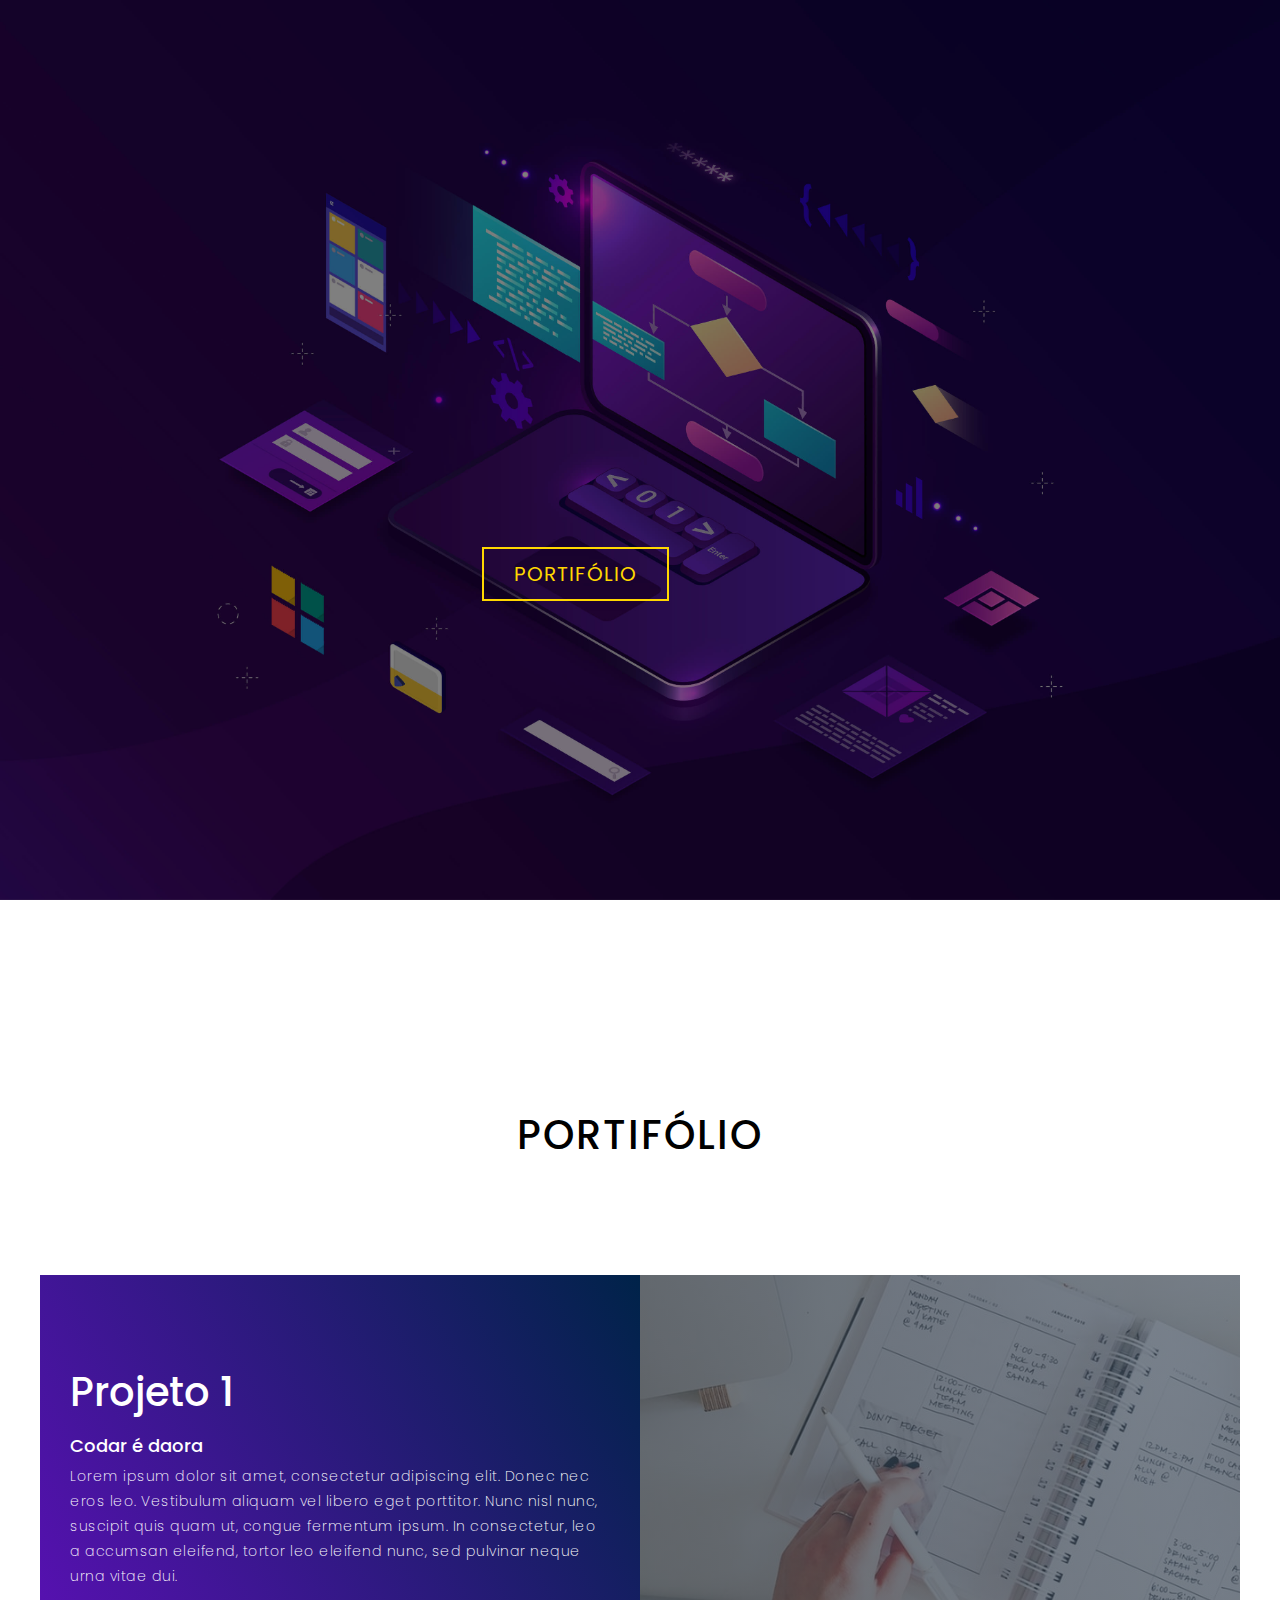
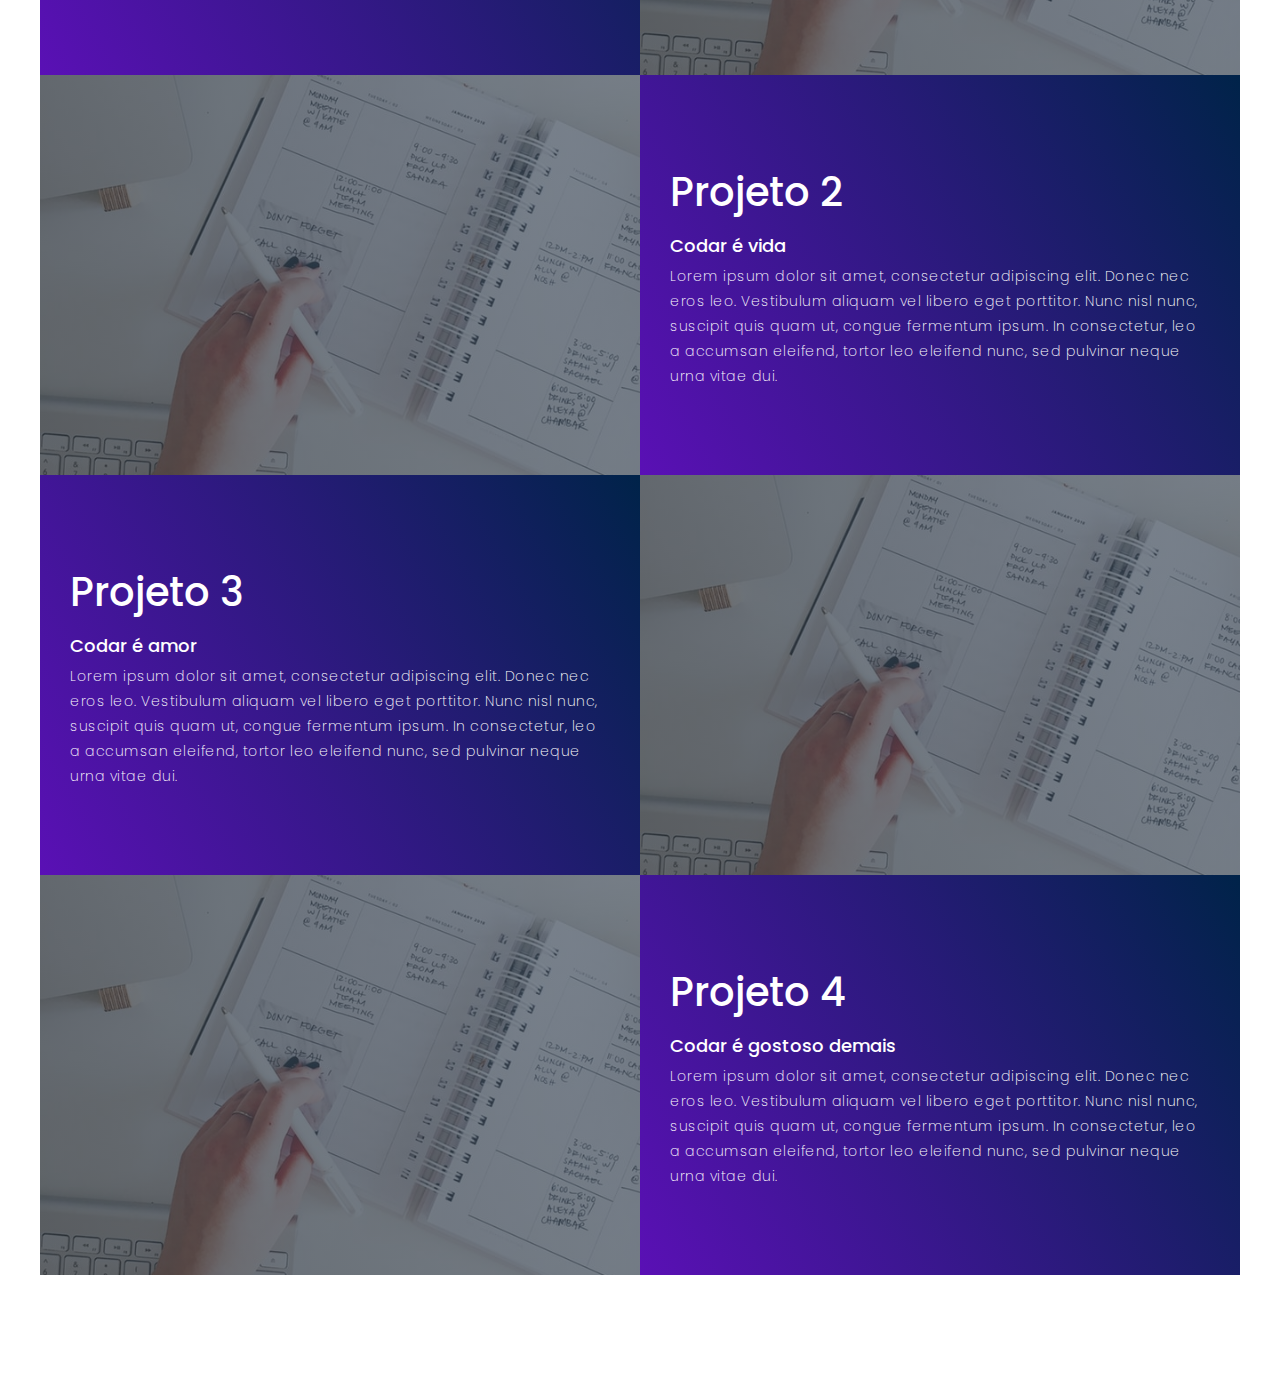
<file: index.html>
<!DOCTYPE html>
<html lang="pt-br">

<head>
    <meta charset="UTF-8">
    <meta name="viewport" content="width=device-width, initial-scale=1.0">
    <link rel="stylesheet" href="style.css">
    <title>Site daora demais</title>
</head>

<body>
    <section id="presentation">
        <div class="presentation container">
            <div>
                <h1>Olá,<span></span></h1>
                <h1>meu nome é<span></span></h1>
                <h1>Gabriel<span></span></h1>
                <a href="#portfolio" type="button" class="cta">Portifólio</a>
            </div>
        </div>
    </section>

    <section id="portfolio">
        <div class="portfolio container">
            <div class="portfolio header">
                <h1 class="section-title"><span>Portifólio</span></h1>
            </div>
            <div class="all-projects">
                <div class="project-item">
                    <div class="project-info">
                        <h1>Projeto 1</h1>
                        <h2>Codar é daora</h2>
                        <p>Lorem ipsum dolor sit amet, consectetur adipiscing elit. Donec nec eros leo. Vestibulum
                            aliquam vel libero eget porttitor. Nunc nisl nunc, suscipit quis quam ut, congue fermentum
                            ipsum. In consectetur, leo a accumsan eleifend, tortor leo eleifend nunc, sed pulvinar neque
                            urna vitae dui.</p>
                    </div>
                    <div class="project-img">
                        <img src="./img-1.png" alt="img">
                    </div>
                </div>
                <div class="project-item">
                    <div class="project-info">
                        <h1>Projeto 2</h1>
                        <h2>Codar é vida</h2>
                        <p>Lorem ipsum dolor sit amet, consectetur adipiscing elit. Donec nec eros leo. Vestibulum
                            aliquam vel libero eget porttitor. Nunc nisl nunc, suscipit quis quam ut, congue fermentum
                            ipsum. In consectetur, leo a accumsan eleifend, tortor leo eleifend nunc, sed pulvinar neque
                            urna vitae dui.</p>
                    </div>
                    <div class="project-img">
                        <img src="./img-1.png" alt="img">
                    </div>
                </div>
                <div class="project-item">
                    <div class="project-info">
                        <h1>Projeto 3</h1>
                        <h2>Codar é amor</h2>
                        <p>Lorem ipsum dolor sit amet, consectetur adipiscing elit. Donec nec eros leo. Vestibulum
                            aliquam vel libero eget porttitor. Nunc nisl nunc, suscipit quis quam ut, congue fermentum
                            ipsum. In consectetur, leo a accumsan eleifend, tortor leo eleifend nunc, sed pulvinar neque
                            urna vitae dui.</p>
                    </div>
                    <div class="project-img">
                        <img src="./img-1.png" alt="img">
                    </div>
                </div>
                <div class="project-item">
                    <div class="project-info">
                        <h1>Projeto 4</h1>
                        <h2>Codar é gostoso demais</h2>
                        <p>Lorem ipsum dolor sit amet, consectetur adipiscing elit. Donec nec eros leo. Vestibulum
                            aliquam vel libero eget porttitor. Nunc nisl nunc, suscipit quis quam ut, congue fermentum
                            ipsum. In consectetur, leo a accumsan eleifend, tortor leo eleifend nunc, sed pulvinar neque
                            urna vitae dui.</p>
                    </div>
                    <div class="project-img">
                        <img src="./img-1.png" alt="img">
                    </div>
                </div>
            </div>
        </div>
    </section>
</body>
</html>
</file>
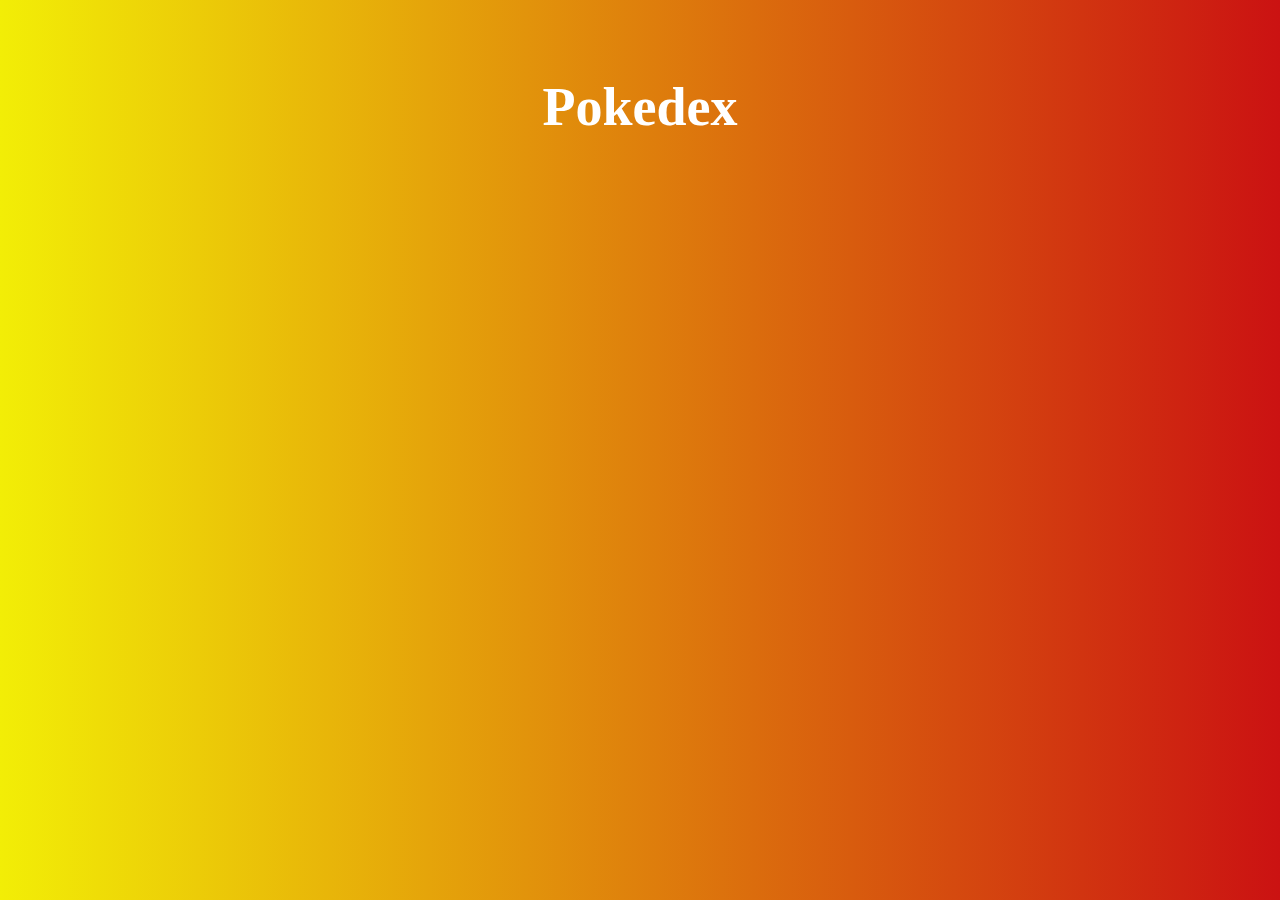
<file: pokedex/index.html>
<!DOCTYPE html>
<html lang="en">
  <head>
    <meta charset="UTF-8" />
    <meta http-equiv="X-UA-Compatible" content="IE=edge" />
    <meta name="viewport" content="width=device-width, initial-scale=1.0" />
    <title>Pokedex</title>
    <link rel="stylesheet" href="./style.css" />
  </head>
  <body>
    <div class="container">
      <h1>Pokedex</h1>
      <ul data="pokedex" class="pokedex"></ul>
    </div>
    <script src="./main.js"></script>
  </body>
</html>
</file>
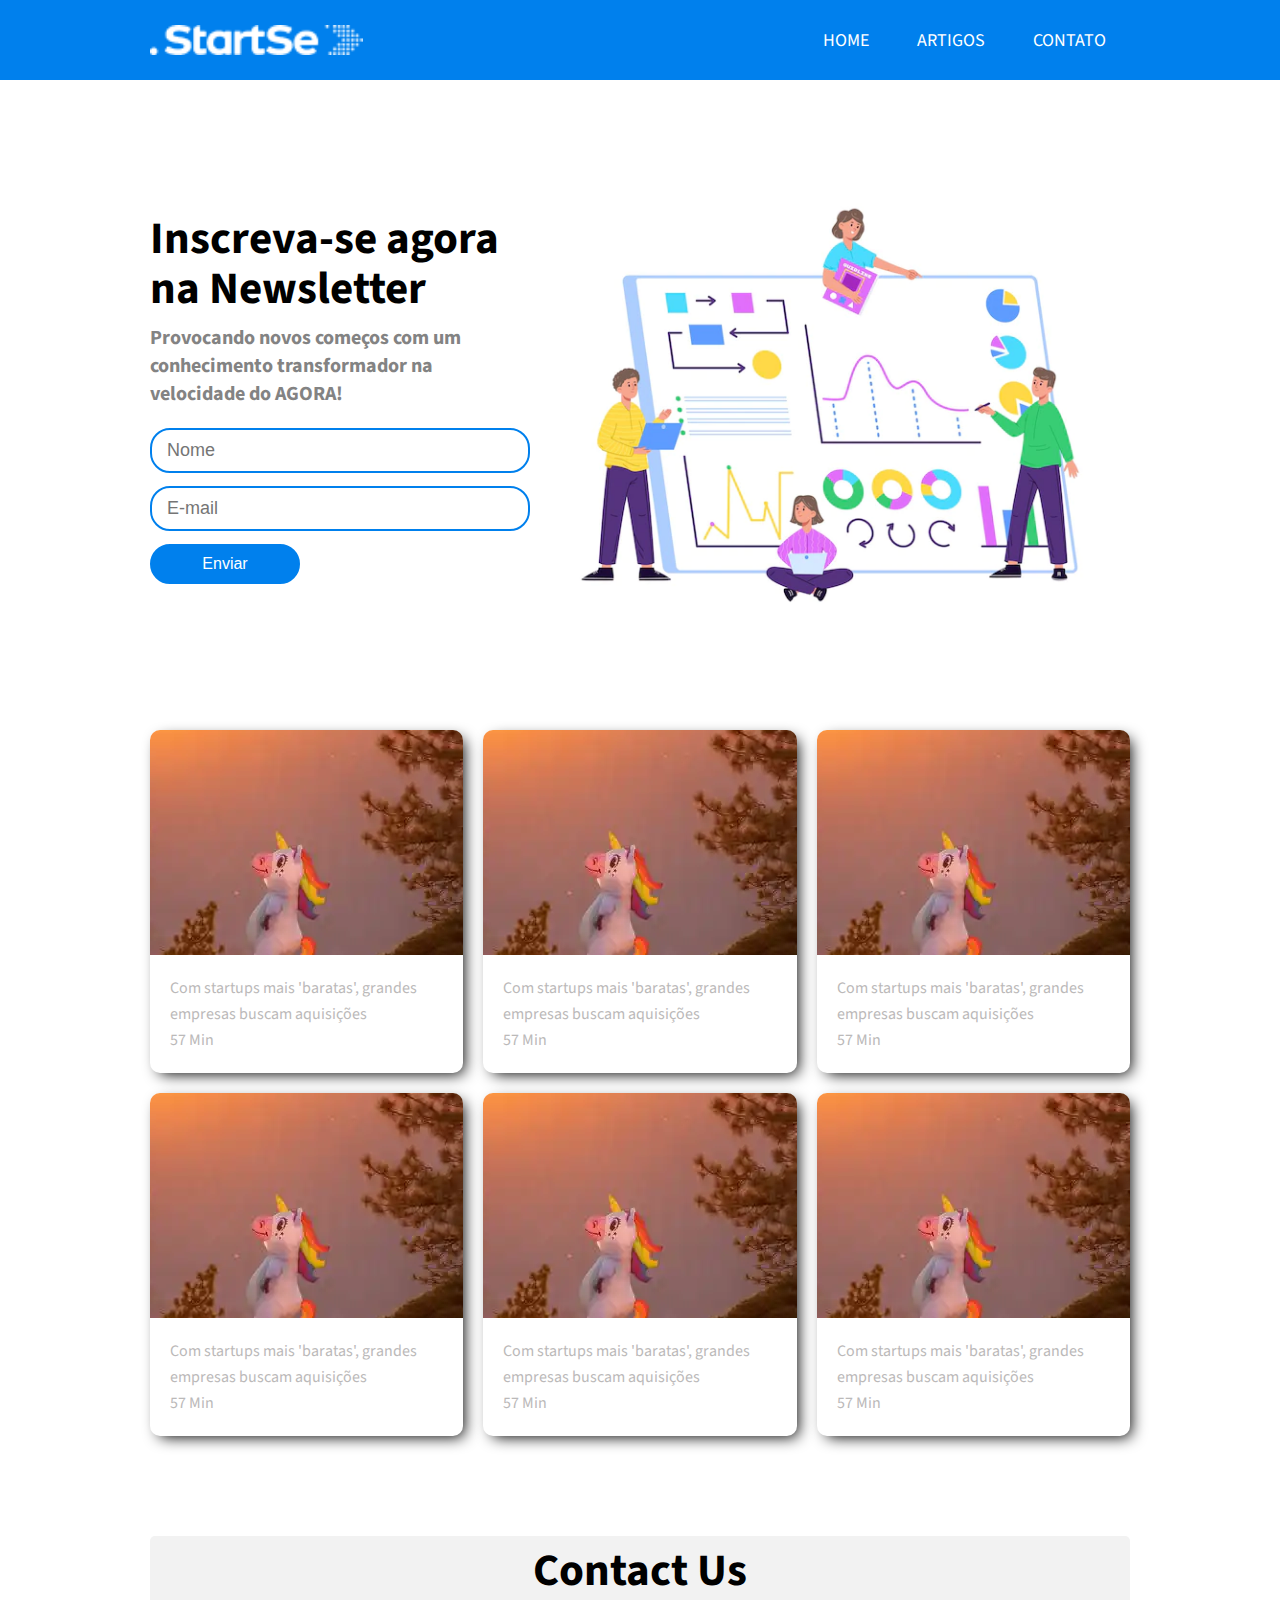
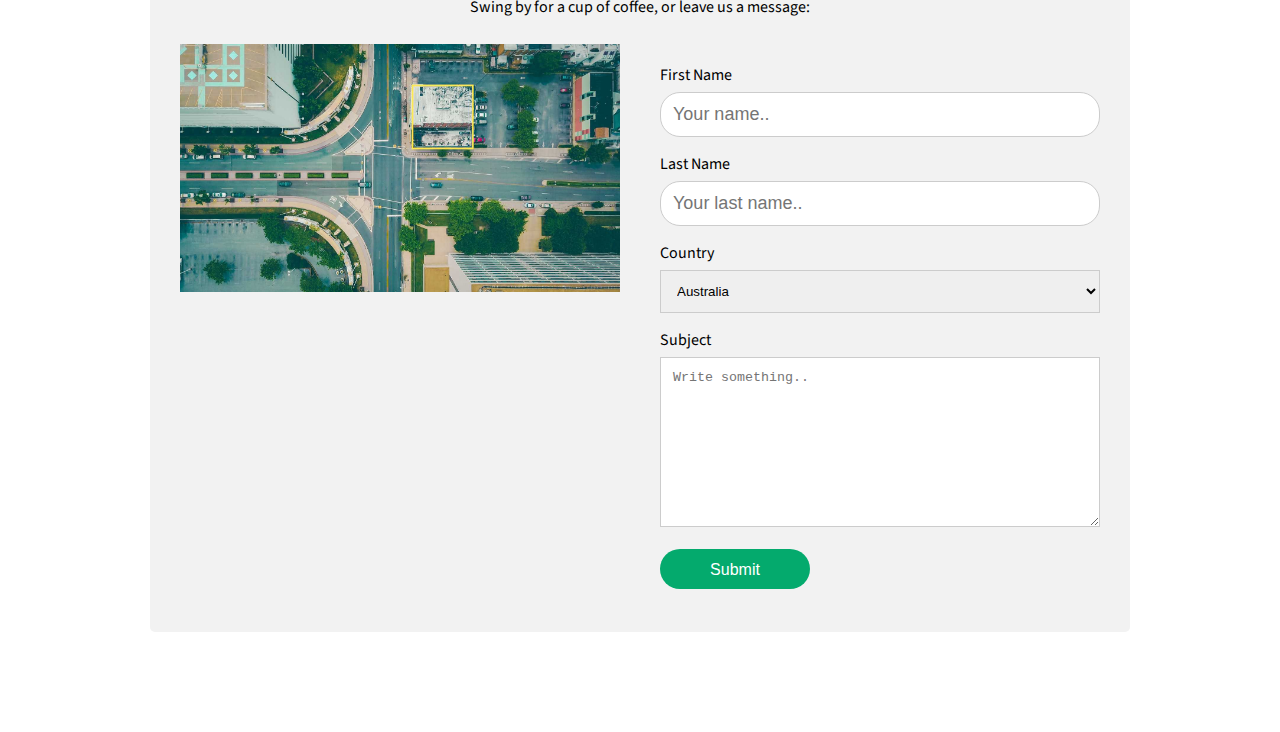
<file: startse/index.html>
<!DOCTYPE html>
<html lang="pt-br">
  <head>
    <meta charset="UTF-8" />
    <meta http-equiv="X-UA-Compatible" content="IE=edge" />
    <meta name="viewport" content="width=device-width, initial-scale=1.0" />
    <title>StartSe</title>
    <link rel="icon" type="image/x-icon" href="images/favicon.ico" />
    <link rel="stylesheet" href="./css/style.css" />
    <link rel="stylesheet" href="./css/responsive.css" />
  </head>
  <body>
    <header>
      <div class="container">
        <img src="./images/image.png" alt="logo" />
        <div class="menu-section">
          <div class="container-menu">
            <input type="checkbox" id="checkbox-menu" />
            <label for="checkbox-menu">
              <span></span>
              <span></span>
              <span></span>
            </label>
          </div>
          <nav>
            <ul>
              <li>
                <a href="#">Home</a>
              </li>
              <li>
                <a href="#">Artigos</a>
              </li>
              <li>
                <a href="#">Contato</a>
              </li>
            </ul>
          </nav>
        </div>
      </div>
    </header>
    <main>
      <div class="container-main">
        <div>
          <h2><span>Inscreva-se agora</span></h2>
          <h2>na Newsletter</h2>
          <h3>
            Provocando novos começos com um conhecimento transformador na
            velocidade do AGORA!
          </h3>
          <form>
            <input type="text" placeholder="Nome" />
            <input type="email" placeholder="E-mail" />
            <input type="submit" value="Enviar" />
          </form>
        </div>
        <img src="./images/register.webp" alt="" />
      </div>
    </main>
    <section class="cards">
      <div class="card">
        <div class="image">
          <img src="./images/unicornio.webp" />
        </div>
        <div class="content">
          <p class="title text--medium">
            Com startups mais 'baratas', grandes empresas buscam aquisições
          </p>
          <div class="info">
            <p class="text--medium">57 Min</p>
          </div>
        </div>
      </div>
      <div class="card">
        <div class="image">
          <img src="./images/unicornio.webp" />
        </div>
        <div class="content">
          <p class="title text--medium">
            Com startups mais 'baratas', grandes empresas buscam aquisições
          </p>
          <div class="info">
            <p class="text--medium">57 Min</p>
          </div>
        </div>
      </div>
      <div class="card">
        <div class="image">
          <img src="./images/unicornio.webp" />
        </div>
        <div class="content">
          <p class="title text--medium">
            Com startups mais 'baratas', grandes empresas buscam aquisições
          </p>
          <div class="info">
            <p class="text--medium">57 Min</p>
          </div>
        </div>
      </div>
      <div class="card">
        <div class="image">
          <img src="./images/unicornio.webp" />
        </div>
        <div class="content">
          <p class="title text--medium">
            Com startups mais 'baratas', grandes empresas buscam aquisições
          </p>
          <div class="info">
            <p class="text--medium">57 Min</p>
          </div>
        </div>
      </div>
      <div class="card">
        <div class="image">
          <img src="./images/unicornio.webp" />
        </div>
        <div class="content">
          <p class="title text--medium">
            Com startups mais 'baratas', grandes empresas buscam aquisições
          </p>
          <div class="info">
            <p class="text--medium">57 Min</p>
          </div>
        </div>
      </div>
      <div class="card">
        <div class="image">
          <img src="./images/unicornio.webp" />
        </div>
        <div class="content">
          <p class="title text--medium">
            Com startups mais 'baratas', grandes empresas buscam aquisições
          </p>
          <div class="info">
            <p class="text--medium">57 Min</p>
          </div>
        </div>
      </div>
    </section>
    <section id="form">
      <div class="desafio">
        <div style="text-align: center">
          <h2>Contact Us</h2>
          <p>Swing by for a cup of coffee, or leave us a message:</p>
        </div>
        <div class="row">
          <div class="column">
            <img src="./images/map.jpg" style="width: 100%" />
          </div>
          <div class="column">
            <form action="/action_page.php">
              <label for="fname">First Name</label>
              <input
                type="text"
                id="fname"
                name="firstname"
                placeholder="Your name.."
              />
              <label for="lname">Last Name</label>
              <input
                type="text"
                id="lname"
                name="lastname"
                placeholder="Your last name.."
              />
              <label for="country">Country</label>
              <select id="country" name="country">
                <option value="australia">Australia</option>
                <option value="canada">Canada</option>
                <option value="usa">USA</option>
              </select>
              <label for="subject">Subject</label>
              <textarea
                id="subject"
                name="subject"
                placeholder="Write something.."
                style="height: 170px"
              ></textarea>
              <input type="submit" value="Submit" />
            </form>
          </div>
        </div>
      </div>
    </section>
  </body>
</html>
</file>
<file: style.css>
@import url('https://fonts.googleapis.com/css2?family=Poppins:ital,wght@0,400;0,700;1,200;1,500&display=swap');

*{
    padding: 0;
    margin: 0;
    box-sizing: border-box;
}

html{
    font-size: 10px;
    font-family: 'Poppins', 'Times New Roman', Times, serif ;
    scroll-behavior: smooth;
}

a{
    text-decoration: none;
}
img{
    height: 100%;
    width: 100%;
    object-fit: cover;
}
p {
    font-size: 1.4rem;
    margin-top: 5px;
    line-height: 2.5rem;
    font-weight: 200;
    letter-spacing: 0.05rem;
}

.container{
    min-height: 100vh;
    width: 100%;
    display: flex;
    align-items: center;
    justify-content: center;
}
.section-title {
    font-size: 4rem;
    font-weight: 500;
    color: black;
    margin-bottom: 10px;
    margin-top: 5px;
    text-transform: uppercase;
    letter-spacing: 0.2rem;
    text-align: center;
}



/* Seção de apresentação */

#presentation{
    background-image: url(./background.jpeg);
    background-size: cover;
    background-position: top center;
    position: relative;
    z-index: 1;
}
#presentation h1{
    display: block;
    width: fit-content;
    font-size: 5rem;
    position: relative;
    color: transparent;
    animation: text_reveal .5s ease forwards;
    animation-delay: 1.5s;
}
#presentation h1:nth-child(1){
    animation-delay: .8s;
}
#presentation h1:nth-child(2){
    animation-delay: 1.8s;
}
#presentation h1:nth-child(3){
    animation: text_reveal_name .5s ease forwards;
    animation-delay: 2.8s;
}
#presentation .cta{
    display: inline-block;
    padding: 10px 30px;
    color: gold;
    background-color: transparent;
    border: 2px solid gold;
    font-size: 2rem;
    text-transform: uppercase;
    letter-spacing: .1rem;
    margin-top: 20px;
    transition: .5s ease;
    transition-property: background-color, color;

}
#presentation .cta:hover{
    color: white;
    font-weight: 500;
    background-color: gold;
}
#presentation h1 span{
    position: absolute;
    top: 0;
    left:0;
    height: 100%;
    width: 0%;
    animation: text_reveal_box 1s ease;
    animation-delay: .5s;
    background-color: gold;
}
#presentation h1:nth-child(1) span{
    animation-delay: .5s;
}
#presentation h1:nth-child(2) span{
    animation-delay: 1.5s;
}
#presentation h1:nth-child(3) span{
    animation-delay: 2.5s;
}
#presentation::after{
    content: '';
    position: absolute;
    left:0;
    top: 0;
    height:100%;
    width: 100%;
    background-color:black;
    opacity: 0.5;
    z-index: -1;
}

/* Seção de Portifólio */

#portfolio .portfolio{
    flex-direction: column;
    max-width: 1200px;
    margin: 0 auto;
    padding: 100px 0;
}
#portfolio .portfolio-header h1{
    margin-bottom: 50px;
}
#portfolio .all-projects {
    display: flex;
    align-items: center;
    justify-content: center;
    flex-direction: column;
}
#portfolio .project-item{
    display:flex;
    align-items: center;
    justify-content: center;
    flex-direction: column;
    width: 80%;
    margin: 20px auto;
    overflow: hidden;
    border-radius: 10px;
}

#portfolio .project-info {
    padding: 30px;
    flex-basis: 50%;
    height: 100%;
    display: flex;
    align-items: flex-start;
    justify-content: center;
    flex-direction: column;
    background-image: linear-gradient(60deg, #5a10b5 0%, #002349 100%);
    color: white;
}

#portfolio .project-info h1{
    font-size: 4rem;
    font-weight: 500;
}

#portfolio .project-info h2{
    font-size: 1.8rem;
    font-weight: 500;
    margin-top: 10px;
}

#portfolio .project-img {
    flex-basis: 50%;
    height: 300px;
    overflow: hidden;
    position: relative;
}

#portfolio .project-img:after {
    content: '';
    position: absolute;
    left: 0;
    top:0;
    height: 100%;
    width: 100%;
    background-image: linear-gradient(60deg, #29323c 0%, #485563 100%);
    opacity: 0.7;
}
#portfolio .project-img img{
    transition: 0.5s ease transform;
}
#portfolio .project-item:hover .project-img img{
    transform: scale(1.1);
}

/* Keyframes */

@keyframes text_reveal{
    100%{
        color: white;
    }
}
@keyframes text_reveal_name{
    100%{
        color: gold;
        font-weight: 500px;
    }
}

@keyframes text_reveal_box{
    50%{
        width:100%;
        left:0;
    }
    100%{
        width: 0;
        left:100%
    }
}

/* Media Query */
@media only screen and (min-width: 768px) {
    #portfolio .project-item {
        flex-direction: row;
        height: 400px;
        margin: 0;
        width: 100%;
        border-radius: 0;
    }
    #portfolio .all-projects .project-info{
        height: 100%
    }
    #portfolio .all-projects .project-img{
        height: 100%
    }
    #portfolio .project-item:nth-child(even) {
        flex-direction: row-reverse;
    }


}
</file>
<file: pokedex/style.css>
body {
  /* background: #efefbb; */
  background: linear-gradient(to right, rgb(242, 238, 6), rgb(203, 18, 18));
  color: white;
  margin: 0;
  font-family: rubik;
}

.container {
  padding: 40px;
  margin: 0 auto;
}

h1 {
  text-align: center;
  font-size: 54px;
}

.pokedex {
  display: grid;
  grid-template-columns: repeat(auto-fit, minmax(320px, 1fr));
  grid-gap: 20px;
  padding-inline-start: 0;
}

.card {
  list-style: none;
  padding: 40px;
  color: #222;
  text-align: center;
  border-radius: 20px;
  position: relative;
}

.card::after {
  content: "";
  display: block;
  width: 50%;
  height: 45%;
  border-radius: 100%;
  background-color: #fff;
  opacity: 0.7;
  position: absolute;
  top: 15%;
  left: 25%;
}

.steel {
  background-color: #f4f4f4;
}

.fire {
  background-color: #fddfdf;
}

.grass {
  background-color: #defde0;
}

.electric {
  background-color: #fcf7de;
}

.water,
.ice {
  background-color: #def3fd;
}

.ground {
  background-color: #f4e7da;
}

.rock {
  background-color: #d5d5d4;
}

.fairy {
  background-color: #fceaff;
}

.poison {
  background-color: #98d7a5;
}

.bug {
  background-color: #f8d5a3;
}

.dragon {
  background-color: #97b3e6;
}

.psychic {
  background-color: #eaeda1;
}

.flying {
  background-color: #f5f5f5;
}

.fighting {
  background-color: #e6e0d4;
}

.normal {
  background-color: #f5f5f5;
}

.card:hover {
  animation: bounce 0.5s linear;
}

.card-title {
  text-transform: capitalize;
  margin-bottom: 0px;
  font-size: 32px;
  font-weight: normal;
  position: relative;
  z-index: 2;
}

.card-subtitle {
  margin-top: 5px;
  color: #666;
  font-weight: lighter;
  position: relative;
  z-index: 2;
}

.card-image {
  height: 180px;
  position: relative;
  z-index: 2;
}

@keyframes bounce {
  20% {
    transform: translateY(-6px);
  }

  40% {
    transform: translateY(0px);
  }

  80% {
    transform: translateY(-2px);
  }

  100% {
    transform: translateY(0);
  }
}
</file>
<file: startse/css/style.css>
@import url('https://fonts.googleapis.com/css2?family=Source+Sans+Pro:ital,wght@0,300;0,400;0,700;1,400&display=swap');

* {
    box-sizing: border-box;
    margin: 0;
    padding: 0;
    outline: 0;
}

html,
body {
    font-family: "Source Sans Pro", 'Times New Roman';
    text-rendering: optimizeLegibility;
    -webkit-font-smoothing: antialiased;
}

/* HEADER */

header {
    background-color: #0080ed;
}

header .container {
    display: flex;
    align-items: center;
    justify-content: space-between;
    max-width: 980px;
    height: 80px;
    margin: auto;
}

header nav ul {
    display: flex;
}

header nav ul li {
    list-style: none;
}

header nav ul li a {
    text-decoration: none;
    color: white;
    text-transform: uppercase;
    font-size: 18px;
    padding: 24px;
    transition: all 250ms linear 0s;
}

header nav ul li a:hover {
    background: rgba(255, 255, 255, 0.15);
}

header .container img {
    height: 30px;
}

#checkbox-menu {
    display: none
}

/* MAIN */
main {
    margin-bottom: 100px;
}

main .container-main {
    display: flex;
    align-items: center;
    justify-content: space-between;
    max-width: 980px;
    margin: 100px auto 0px auto;
}

h2 {
    color: rgb(0, 0, 0);
    font-size: 45px;
    line-height: 50px;
    font-weight: bold;
}

h3 {
    color: rgb(131, 131, 131);
    font-size: 20px;
    line-height: 28px;
    margin: 10px 0;
}

form {
    margin-top: 20px;
}

form input {
    width: 380px;
    padding-left: 15px;
    font-size: 18px;
    height: 45px;
    margin-bottom: 13px;
    border-radius: 20px;
    border: 2px solid #0080ed;
}

form [type="submit"] {
    background-color: #0080ed;
    color: white;
    width: 150px;
    padding-left: 0px;
    font-size: 16px;
    height: 40px;
}

form [type="submit"]:hover {
    cursor: pointer;
    background-color: rgba(0, 128, 237, 0.75);
    transform: translateY(-2px);
}

main .container-main img {
    width: 600px;
}

/* CARDS */

a {
    text-decoration: none;
}

.cards {
    width: 90%;
    max-width: 980px;
    margin: auto;
    display: grid;
    grid-template-columns: repeat(auto-fit, minmax(250px, 1fr));
    grid-gap: 20px;
}

.text--medium {
    font-size: 16px;
    line-height: 26px;
    font-weight: 400;
    color: rgb(187, 185, 185);
}

.card {
    display: flex;
    flex-direction: column;
    cursor: pointer;
    box-shadow: 5px 5px 15px -4px #000000;
    transition: all 0.3s ease 0s;
    border-radius: 10px;
}

.card:hover {
    transform: translateY(-7px);
}

.image {
    width: 100%;
    padding-top: 56.25%;
    overflow: hidden;
    position: relative;
    border-radius: 10px 10px 0 0;
    height: 225px;
}

.image img {
    position: absolute;
    border-radius: 10px;
    top: 50%;
    left: 50%;
    transform: translate(-50%, -50%);
}

.content {
    margin: 20px;
}

.title {
    margin-bottom: 0px;
}

/* Style the container/contact section */
.desafio {
    border-radius: 5px;
    background-color: #f2f2f2;
    padding: 10px;
    margin: 100px auto;
    max-width: 980px;
}

/* Style inputs */
.desafio input[type=text], .desafio select, .desafio textarea {
    width: 100%;
    padding: 12px;
    border: 1px solid #ccc;
    margin-top: 6px;
    margin-bottom: 16px;
    resize: vertical;
}

.desafio input[type=submit] {
    background-color: #04AA6D;
    color: white;
    padding: 12px 20px;
    border: none;
    cursor: pointer;
}

.desafio input[type=submit]:hover {
    background-color: #45a049;
}

/* Create two columns that float next to eachother */
.desafio .column {
    float: left;
    width: 50%;
    margin-top: 6px;
    padding: 20px;
}

/* Clear floats after the columns */
.desafio .row:after {
    content: "";
    display: table;
    clear: both;
}
</file>
<file: startse/css/responsive.css>
@media (max-width: 1000px) {
    main .container-main div {
        margin: auto;
    }

    main .container-main img {
        display: none;
    }

    h2 {
        margin-left: 50px;
    }

    div h3 {
        margin-left: 50px;
    }

    form {
        display: flex;
        align-items: center;
        width: 100%;
        padding-top: 30px;
        text-align: center;
        flex-direction: column;
    }

    input {
        margin: 12px;
    }
}

@media (max-width: 1000px) {
    .container {
        padding: 0px 20px;
    }
}

@media (max-width: 630px) {

    .menu-button-container {
        display: flex
    }

    .menu {
        position: absolute;
        margin-top: 30px;
        flex-direction: column;
        width: 100vw;
        justify-content: center;
        align-items: center;
        left: 100%;
        transform: translateX(100vw);
        transition: 0.5s ease transform;
    }

    .menu>li {
        display: flex;
        justify-content: center;
        margin: 0;
        padding: 0px;
        width: 100%;
        color: white;
        background-color: #0080ed;
        border-radius: 5px;
    }

    .menu>li:not(:last-child) {
        border-bottom: 1px solid white;
    }

    .menu li a {
        flex: 1;
        text-align: center;
    }

    main .container-menu img {
        display: none;
    }

    label {
        cursor: pointer;
        position: relative;
        display: block;
        height: 22px;
        width: 30px;
    }

    label span {
        position: absolute;
        display: block;
        height: 5px;
        width: 100%;
        background: white;
        border-radius: 30px;
        transition: 0.25s ease-in-out;
    }

    label span:nth-child(1) {
        top: 0;
    }

    label span:nth-child(2) {
        top: 8px;
    }

    label span:nth-child(3) {
        top: 16px;
    }

    #checkbox-menu:checked+label span:nth-child(1) {
        transform: rotate(-45deg);
        top: 8px
    }

    #checkbox-menu:checked+label span:nth-child(2) {
        opacity: 0;
    }

    #checkbox-menu:checked+label span:nth-child(3) {
        transform: rotate(45deg);
        top: 8px
    }

    nav.menu {
        width: 100%;
    }

    #checkbox-menu:checked~nav .menu {
        transform: translateX(-100vw);
        transition: 0.5s ease transform;
    }

}

/* Responsive layout - when the screen is less than 600px wide, make the two columns stack on top of each other instead of next to each other */
@media screen and (max-width: 600px) {
    .desafio .column, .desafio input[type=submit] {
        width: 100%;
        margin-top: 0;
    }
}
</file>
